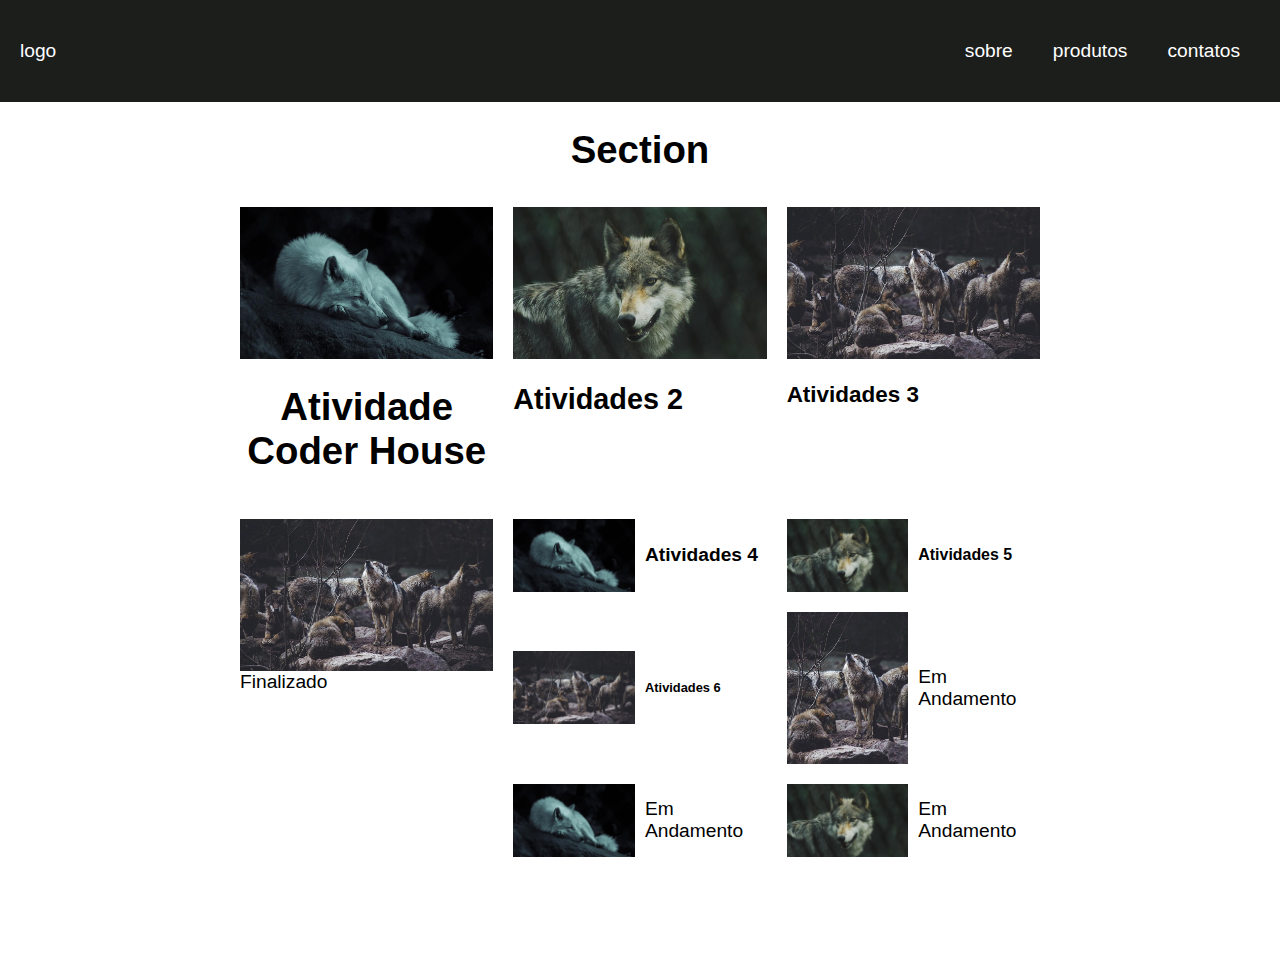
<file: index.html>
<!DOCTYPE html>
<html lang="pt-br">
<head>
    <meta charset="UTF-8"/>
    <meta http-equiv="X-UA-Compatible" content="IE=edge">
    <meta name="viewport" content="width=device-width, initial-scale=1.0">
    <link rel="stylesheet" href="layout.css"/>
    <title>Atividade Coder House</title>
    
</head>
<body>


    
    <header class="header">

        <a href="/">logo</a>
        <nav>
            <ul class="menu">
                <li><a href="/">sobre</a></li>
                <li><a href="/">produtos</a></li>
                <li><a href="/">contatos</a></li>
             </ul>
        </nav>


    </header>

    <h1>Section </h1>

    <section class="grid">
        <div>
        <img src="img/lobo1.jpg">
            <h1>Atividade Coder House</h1>
        </div>
        <div>
        <img src="img/lobo2.jpg">
            <h2>Atividades 2</h2>
        </div>
        <div>
        <img src="img/lobo3.jpg">
            <h3>Atividades 3</h3>
        </div>
        <div>
        <img src="img/lobo1.jpg">
            <h4>Atividades 4</h4>
        </div>
        <div>
        <img src="img/lobo2.jpg">
            <h5>Atividades 5</h5>
        </div>
        <div>
        <img src="img/lobo3.jpg">
            <h6>Atividades 6</h6>
        </div>
        <div>
        <img src="img/lobo4.jpg">
            <p>Em Andamento</p>
         </div>
        <div>
        <img src="img/lobo1.jpg">
            <span>Em Andamento</span>
        </div>
        <div>
        <img src="img/lobo2.jpg">
            <p>Em Andamento</p>
        </div>
        <div class="Anúncio">
        
        <img src="img/lobo3.jpg">
            <p>Finalizado</p>
        </div>
        

    </section>


</body>
</html>
</file>
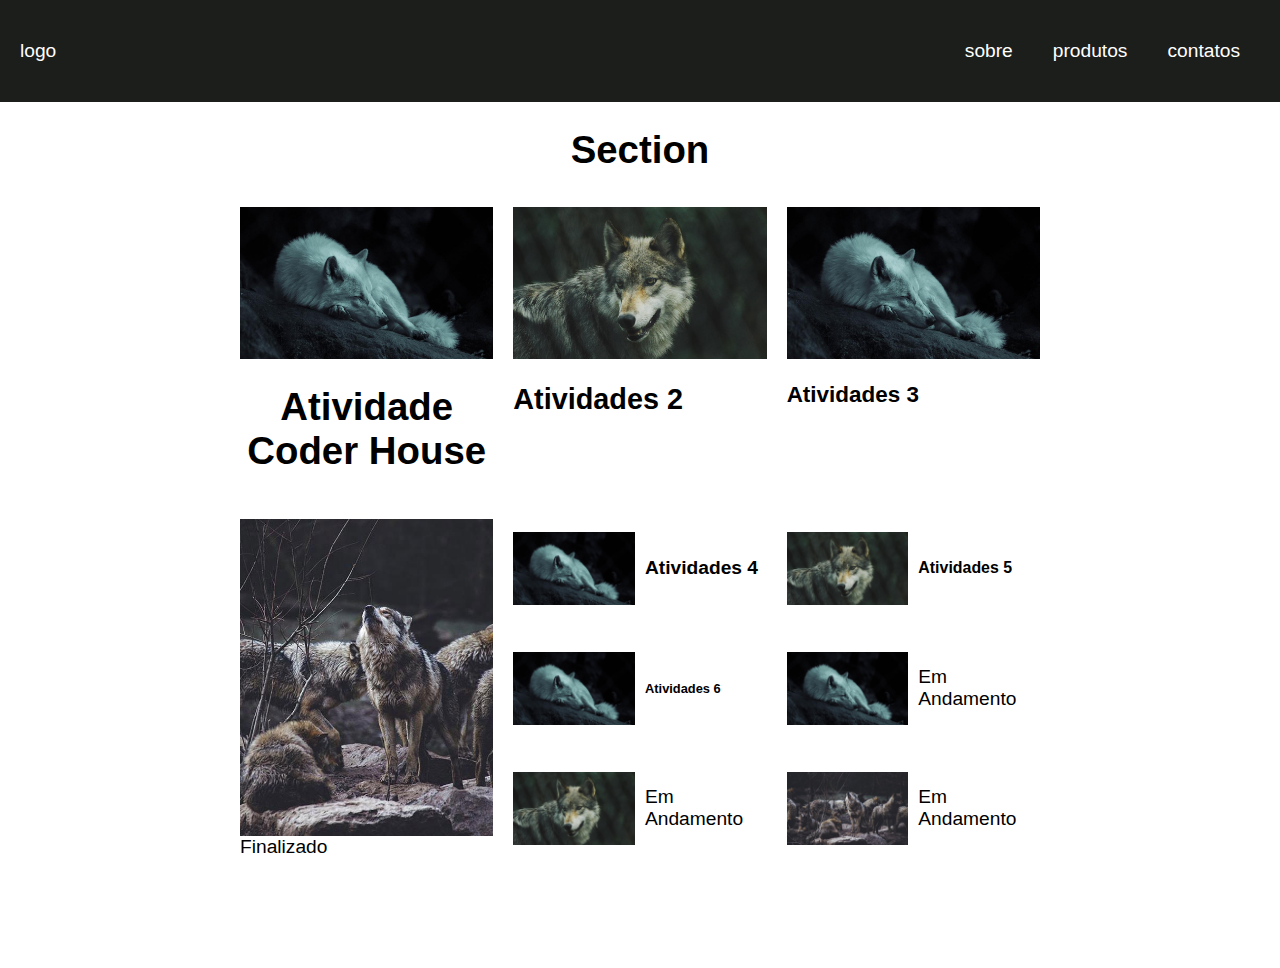
<file: layout.html>
<!DOCTYPE html>
<html lang="pt-br">
<head>
    <meta charset="UTF-8"/>
    <meta http-equiv="X-UA-Compatible" content="IE=edge">
    <meta name="viewport" content="width=device-width, initial-scale=1.0">
    <link rel="stylesheet" href="layout.css"/>
    <title>Atividade Coder House</title>
    
</head>
<body>


    
    <header class="header">

        <a href="/">logo</a>
        <nav>
            <ul class="menu">
                <li><a href="/">sobre</a></li>
                <li><a href="/">produtos</a></li>
                <li><a href="/">contatos</a></li>
             </ul>
        </nav>


    </header>

    <h1>Section </h1>

    <section class="grid">
        <div>
        <img src="lobo1.jpg">
            <h1>Atividade Coder House</h1>
        </div>
        <div>
        <img src="lobo2.jpg">
            <h2>Atividades 2</h2>
        </div>
        <div>
        <img src="lobo1.jpg">
            <h3>Atividades 3</h3>
        </div>
        <div>
        <img src="lobo1.jpg">
            <h4>Atividades 4</h4>
        </div>
        <div>
        <img src="lobo2.jpg">
            <h5>Atividades 5</h5>
        </div>
        <div>
        <img src="lobo1.jpg">
            <h6>Atividades 6</h6>
        </div>
        <div>
        <img src="lobo1.jpg">
            <p>Em Andamento</p>
         </div>
        <div>
        <img src="lobo2.jpg">
            <span>Em Andamento</span>
        </div>
        <div>
        <img src="lobo3.jpg">
            <p>Em Andamento</p>
        </div>
        <div class="Anúncio">
        
        <img src="lobo4.jpg">
            <p>Finalizado</p>
        </div>
        

    </section>


</body>
</html>
</file>
<file: layout.css>
body, ul, li, p {
    margin: 0px;
    padding: 0px;
    font-size: 1.2rem;
    list-style: none;
    font-family: Arial;

}

a {
    color: white;
    text-decoration: none;
}

h1 {
    color: black;
    text-align: center;
}


img {
    max-width: 100%;
    display: block;
}

.header {
    background-color: rgba(12, 14, 12, 0.933);
    display: flex;
    flex-wrap: wrap;
    justify-content: space-between;
    padding: 20px;
    align-items: center;
}

.menu {
    display: flex;
}
.menu li {
    margin: 10px;
}
.menu li a {
    display: block;
    padding: 10px;

}
.flex {
    display: flex;
    flex-wrap: wrap;
    max-width: 800px;
    margin: 0 auto;
}
.flex > div {
    flex: 1 1 200px;
    margin: 10px;
}

/*atividade */

body {
    margin-bottom: 100px;
}

.grid {
    display: grid;
    grid-template-columns: repeat(3, 1fr);
    max-width: 800px;
    padding:  10px;
    margin: 0 auto;
    grid-gap: 20px;
}

.grid > div:nth-child(n + 4) {
    display: grid;
    grid-template-columns: 1fr 1fr;
    grid-gap: 10px;
    align-items: center;
}

.grid > div.Anúncio {
    grid-column: 1;
    grid-row: 2 / 5;
    display: block;
}


@media (max-width: 600px) {
    .grid {
        grid-template-columns: repeat(2, 1fr);
        
    }

    .grid > div:nth-child(n + 4) {
        display: block;
    }

    .grid > div.Anúncio {
        grid-column: auto;
        grid-row: auto;
        order: -1;

}
}
</file>
